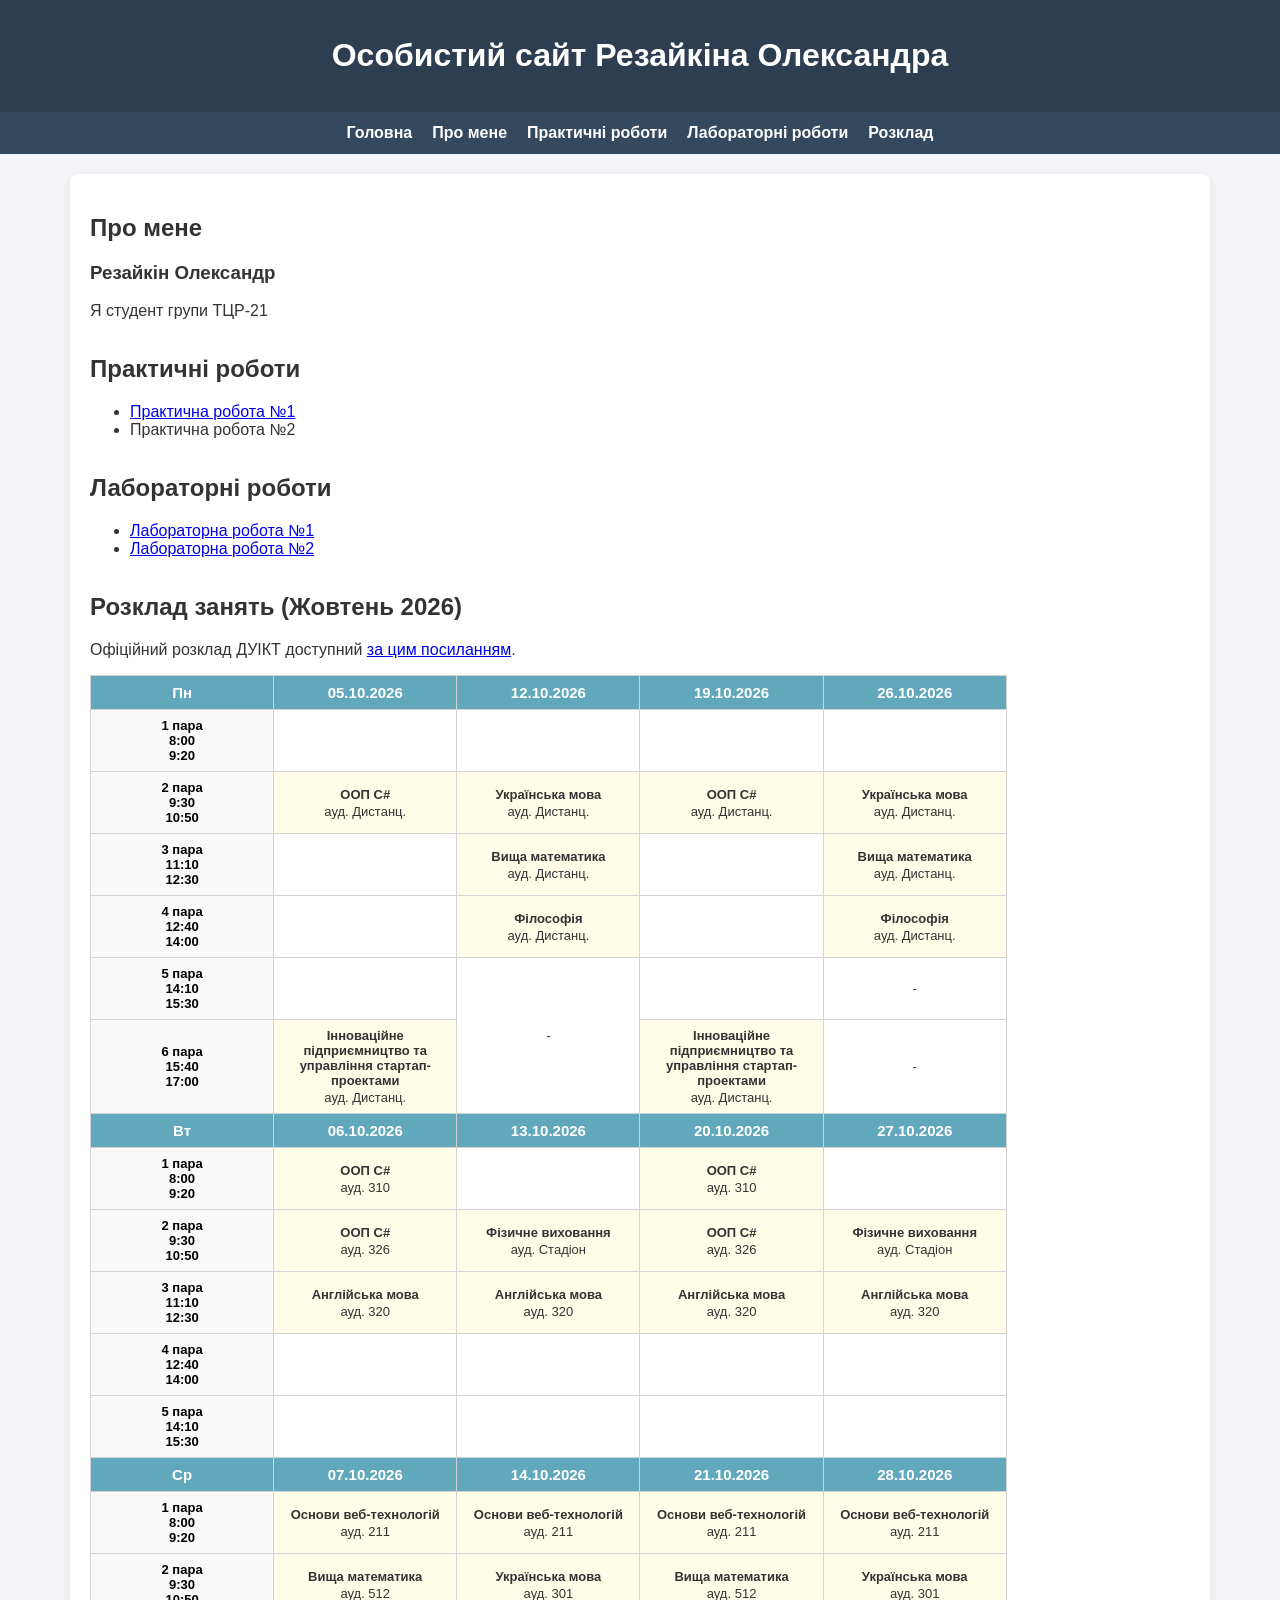
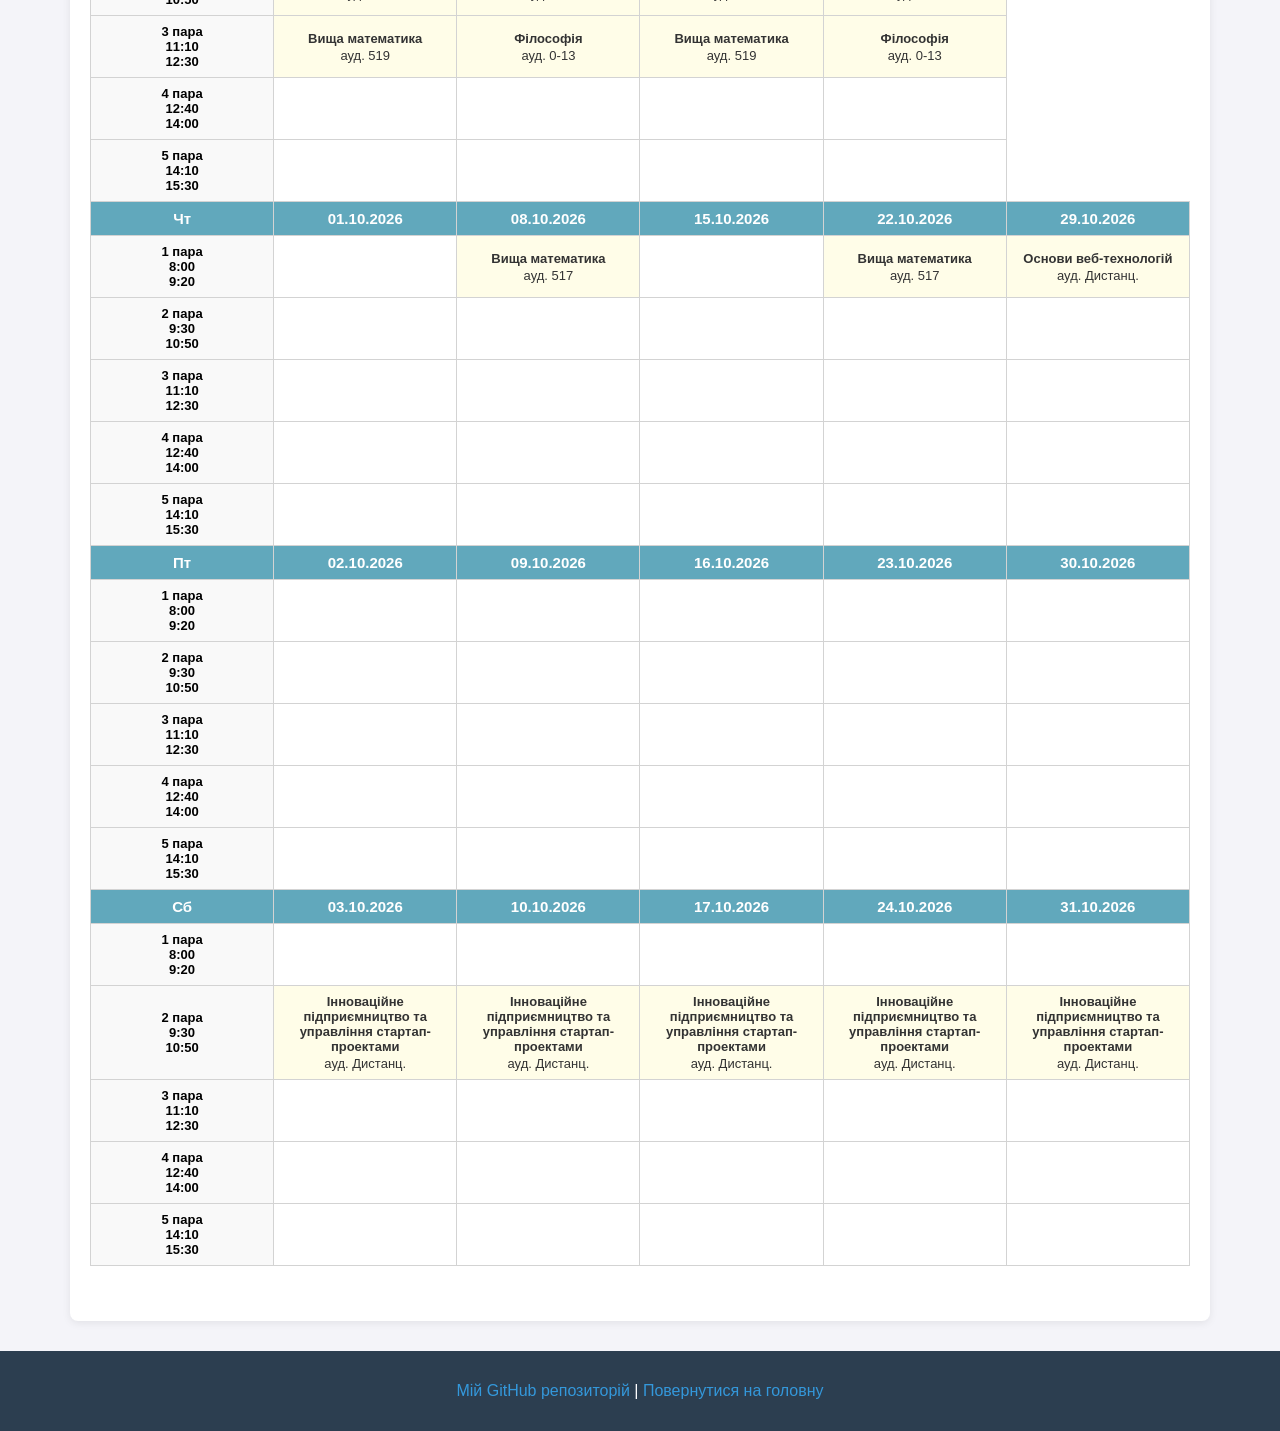
<file: index.html>
<!DOCTYPE html>
<html lang="uk">

<head>
    <meta charset="UTF-8">
    <meta name="viewport" content="width=device-width, initial-scale=1.0">
    <title>Особистий сайт Резайкіна Олександра</title>
    <link rel="stylesheet" href="style.css">
</head>

<body>

    <header>
        <h1>Особистий сайт Резайкіна Олександра</h1>
    </header>

    <nav>
        <ul>
            <li><a href="pz1.html">Головна</a></li>
            <li><a href="#about-me">Про мене</a></li>
            <li><a href="#practics">Практичні роботи</a></li>
            <li><a href="#labs">Лабораторні роботи</a></li>
            <li><a href="#schedule">Розклад</a></li>
        </ul>
    </nav>

    <main>
        <section id="about-me">
            <h2>Про мене</h2>
            <div class="about-me">
                <h3>Резайкін Олександр</h3>
                <p>Я студент групи ТЦР-21</p>
            </div>
        </section>

        <section id="practics">
            <h2>Практичні роботи</h2>
            <ul>
                <li><a href="pz1.html">Практична робота №1</a></li>
                <li><span>Практична робота №2</span></li>
            </ul>
        </section>

        <section id="labs">
            <h2>Лабораторні роботи</h2>
            <ul>
                <li><a href="lab1.html">Лабораторна робота №1</a></li>
                <li>
                    <a href="lab2.html">Лабораторна робота №2</a>
                </li>
            </ul>
        </section>

        <section id="schedule">
            <h2>Розклад занять (Жовтень 2026)</h2>
            <p>
                Офіційний розклад ДУІКТ доступний
                <a href="https://e-rozklad.duikt.edu.ua/time-table/group?type=0" target="_blank">за цим посиланням</a>.
            </p>

            <table class="schedule-grid">
                <tbody>

                    <!-- ПОНЕДІЛОК -->
                    <tr class="day-header">
                        <th>Пн</th>
                        <th>05.10.2026</th>
                        <th>12.10.2026</th>
                        <th>19.10.2026</th>
                        <th>26.10.2026</th>
                    </tr>

                    <tr>
                        <td class="time-col">1 пара<br>8:00<br>9:20</td>
                        <!-- 05.10 -->
                        <td></td>
                        <!-- 12.10 -->
                        <td></td>
                        <!-- 19.10 -->
                        <td></td>
                        <!-- 26.10 -->
                        <td></td>
                    </tr>
                    <tr>
                        <td class="time-col">2 пара<br>9:30<br>10:50</td>
                        <!-- 05.10 -->
                        <td class="subject-card"><b>ООП C#</b>ауд. Дистанц.</td>
                        <!-- 12.10 -->
                        <td class="subject-card"><b>Українська мова</b>ауд. Дистанц.</td>
                        <!-- 19.10 -->
                        <td class="subject-card"><b>ООП C#</b>ауд. Дистанц.</td>
                        <!-- 26.10 -->
                        <td class="subject-card"><b>Українська мова</b>ауд. Дистанц.</td>
                    </tr>
                    <tr>
                        <td class="time-col">3 пара<br>11:10<br>12:30</td>
                        <!-- 05.10 -->
                        <td></td>
                        <!-- 12.10 -->
                        <td class="subject-card"><b>Вища математика</b>ауд. Дистанц.</td>
                        <!-- 19.10 -->
                        <td></td>
                        <!-- 26.10 -->
                        <td class="subject-card"><b>Вища математика</b>ауд. Дистанц.</td>
                    </tr>
                    <tr>
                        <td class="time-col">4 пара<br>12:40<br>14:00</td>
                        <!-- 05.10 -->
                        <td></td>
                        <!-- 12.10 -->
                        <td class="subject-card"><b>Філософія</b>ауд. Дистанц.</td>
                        <!-- 19.10 -->
                        <td></td>
                        <!-- 26.10 -->
                        <td class="subject-card"><b>Філософія</b>ауд. Дистанц.</td>
                    </tr>
                    <tr>
                        <td class="time-col">5 пара<br>14:10<br>15:30</td>
                        <!-- 05.10 -->
                        <td></td>
                        <!-- 12.10 -->
                        <td rowspan="2" style="text-align: center;">-</td>
                        <!-- 19.10 -->
                        <td></td>
                        <!-- 26.10 -->
                        <td>-</td>
                    </tr>
                    <tr>
                        <td class="time-col">6 пара<br>15:40<br>17:00</td>
                        <!-- 05.10 -->
                        <td class="subject-card"><b>Інноваційне підприємництво та управління стартап-проектами</b>ауд. Дистанц.</td>
                        <!-- 19.10 -->
                        <td class="subject-card"><b>Інноваційне підприємництво та управління стартап-проектами</b>ауд. Дистанц.</td>
                        <!-- 26.10 -->
                        <td>-</td>
                    </tr>


                    <!-- ВІВТОРОК -->
                    <tr class="day-header">
                        <th>Вт</th>
                        <th>06.10.2026</th>
                        <th>13.10.2026</th>
                        <th>20.10.2026</th>
                        <th>27.10.2026</th>
                    </tr>

                    <tr>
                        <td class="time-col">1 пара<br>8:00<br>9:20</td>
                        <!-- 06.10 -->
                        <td class="subject-card"><b>ООП C#</b>ауд. 310</td>
                        <!-- 13.10 -->
                        <td></td>
                        <!-- 20.10 -->
                        <td class="subject-card"><b>ООП C#</b>ауд. 310</td>
                        <!-- 27.10 -->
                        <td></td>
                    </tr>
                    <tr>
                        <td class="time-col">2 пара<br>9:30<br>10:50</td>
                        <!-- 06.10 -->
                        <td class="subject-card"><b>ООП C#</b>ауд. 326</td>
                        <!-- 13.10 -->
                        <td class="subject-card"><b>Фізичне виховання</b>ауд. Стадіон</td>
                        <!-- 20.10 -->
                        <td class="subject-card"><b>ООП C#</b>ауд. 326</td>
                        <!-- 27.10 -->
                        <td class="subject-card"><b>Фізичне виховання</b>ауд. Стадіон</td>
                    </tr>
                    <tr>
                        <td class="time-col">3 пара<br>11:10<br>12:30</td>
                        <!-- 06.10 -->
                        <td class="subject-card"><b>Англійська мова</b>ауд. 320</td>
                        <!-- 13.10 -->
                        <td class="subject-card"><b>Англійська мова</b>ауд. 320</td>
                        <!-- 20.10 -->
                        <td class="subject-card"><b>Англійська мова</b>ауд. 320</td>
                        <!-- 27.10 -->
                        <td class="subject-card"><b>Англійська мова</b>ауд. 320</td>
                    </tr>
                    <tr>
                        <td class="time-col">4 пара<br>12:40<br>14:00</td>
                        <!-- 06.10 -->
                        <td></td>
                        <!-- 13.10 -->
                        <td></td>
                        <!-- 20.10 -->
                        <td></td>
                        <!-- 27.10 -->
                        <td></td>
                    </tr>
                    <tr>
                        <td class="time-col">5 пара<br>14:10<br>15:30</td>
                        <!-- 06.10 -->
                        <td></td>
                        <!-- 13.10 -->
                        <td></td>
                        <!-- 20.10 -->
                        <td></td>
                        <!-- 27.10 -->
                        <td></td>
                    </tr>


                    <!-- СЕРЕДА -->
                    <tr class="day-header">
                        <th>Ср</th>
                        <th>07.10.2026</th>
                        <th>14.10.2026</th>
                        <th>21.10.2026</th>
                        <th>28.10.2026</th>
                    </tr>

                    <tr>
                        <td class="time-col">1 пара<br>8:00<br>9:20</td>
                        <!-- 07.10 -->
                        <td class="subject-card"><b>Основи веб-технологій</b>ауд. 211</td>
                        <!-- 14.10 -->
                        <td class="subject-card"><b>Основи веб-технологій</b>ауд. 211</td>
                        <!-- 21.10 -->
                        <td class="subject-card"><b>Основи веб-технологій</b>ауд. 211</td>
                        <!-- 28.10 -->
                        <td class="subject-card"><b>Основи веб-технологій</b>ауд. 211</td>
                    </tr>
                    <tr>
                        <td class="time-col">2 пара<br>9:30<br>10:50</td>
                        <!-- 07.10 -->
                        <td class="subject-card"><b>Вища математика</b>ауд. 512</td>
                        <!-- 14.10 -->
                        <td class="subject-card"><b>Українська мова</b>ауд. 301</td>
                        <!-- 21.10 -->
                        <td class="subject-card"><b>Вища математика</b>ауд. 512</td>
                        <!-- 28.10 -->
                        <td class="subject-card"><b>Українська мова</b>ауд. 301</td>
                    </tr>
                    <tr>
                        <td class="time-col">3 пара<br>11:10<br>12:30</td>
                        <!-- 07.10 -->
                        <td class="subject-card"><b>Вища математика</b>ауд. 519</td>
                        <!-- 14.10 -->
                        <td class="subject-card"><b>Філософія</b>ауд. 0-13</td>
                        <!-- 21.10 -->
                        <td class="subject-card"><b>Вища математика</b>ауд. 519</td>
                        <!-- 28.10 -->
                        <td class="subject-card"><b>Філософія</b>ауд. 0-13</td>
                    </tr>
                    <tr>
                        <td class="time-col">4 пара<br>12:40<br>14:00</td>
                        <!-- 07.10 -->
                        <td></td>
                        <!-- 14.10 -->
                        <td></td>
                        <!-- 21.10 -->
                        <td></td>
                        <!-- 28.10 -->
                        <td></td>
                    </tr>
                    <tr>
                        <td class="time-col">5 пара<br>14:10<br>15:30</td>
                        <!-- 07.10 -->
                        <td></td>
                        <!-- 14.10 -->
                        <td></td>
                        <!-- 21.10 -->
                        <td></td>
                        <!-- 28.10 -->
                        <td></td>
                    </tr>


                    <!-- ЧЕТВЕР -->
                    <tr class="day-header">
                        <th>Чт</th>
                        <th>01.10.2026</th>
                        <th>08.10.2026</th>
                        <th>15.10.2026</th>
                        <th>22.10.2026</th>
                        <th>29.10.2026</th>
                    </tr>

                    <tr>
                        <td class="time-col">1 пара<br>8:00<br>9:20</td>
                        <!-- 01.10 -->
                        <td></td>
                        <!-- 08.10 -->
                        <td class="subject-card"><b>Вища математика</b>ауд. 517</td>
                        <!-- 15.10 -->
                        <td></td>
                        <!-- 22.10 -->
                        <td class="subject-card"><b>Вища математика</b>ауд. 517</td>
                        <!-- 29.10 -->
                        <td class="subject-card"><b>Основи веб-технологій</b>ауд. Дистанц.</td>
                    </tr>
                    <tr>
                        <td class="time-col">2 пара<br>9:30<br>10:50</td>
                        <!-- 01.10 -->
                        <td></td>
                        <!-- 08.10 -->
                        <td></td>
                        <!-- 15.10 -->
                        <td></td>
                        <!-- 22.10 -->
                        <td></td>
                        <!-- 29.10 -->
                        <td></td>
                    </tr>
                    <tr>
                        <td class="time-col">3 пара<br>11:10<br>12:30</td>
                        <!-- 01.10 -->
                        <td></td>
                        <!-- 08.10 -->
                        <td></td>
                        <!-- 15.10 -->
                        <td></td>
                        <!-- 22.10 -->
                        <td></td>
                        <!-- 29.10 -->
                        <td></td>
                    </tr>
                    <tr>
                        <td class="time-col">4 пара<br>12:40<br>14:00</td>
                        <!-- 01.10 -->
                        <td></td>
                        <!-- 08.10 -->
                        <td></td>
                        <!-- 15.10 -->
                        <td></td>
                        <!-- 22.10 -->
                        <td></td>
                        <!-- 29.10 -->
                        <td></td>
                    </tr>
                    <tr>
                        <td class="time-col">5 пара<br>14:10<br>15:30</td>
                        <!-- 01.10 -->
                        <td></td>
                        <!-- 08.10 -->
                        <td></td>
                        <!-- 15.10 -->
                        <td></td>
                        <!-- 22.10 -->
                        <td></td>
                        <!-- 29.10 -->
                        <td></td>
                    </tr>


                    <!-- П'ЯТНИЦЯ -->
                    <tr class="day-header">
                        <th>Пт</th>
                        <th>02.10.2026</th>
                        <th>09.10.2026</th>
                        <th>16.10.2026</th>
                        <th>23.10.2026</th>
                        <th>30.10.2026</th>
                    </tr>

                    <tr>
                        <td class="time-col">1 пара<br>8:00<br>9:20</td>
                        <!-- 02.10 -->
                        <td></td>
                        <!-- 09.10 -->
                        <td></td>
                        <!-- 16.10 -->
                        <td></td>
                        <!-- 23.10 -->
                        <td></td>
                        <!-- 30.10 -->
                        <td></td>
                    </tr>
                    <tr>
                        <td class="time-col">2 пара<br>9:30<br>10:50</td>
                        <!-- 02.10 -->
                        <td></td>
                        <!-- 09.10 -->
                        <td></td>
                        <!-- 16.10 -->
                        <td></td>
                        <!-- 23.10 -->
                        <td></td>
                        <!-- 30.10 -->
                        <td></td>
                    </tr>
                    <tr>
                        <td class="time-col">3 пара<br>11:10<br>12:30</td>
                        <!-- 02.10 -->
                        <td></td>
                        <!-- 09.10 -->
                        <td></td>
                        <!-- 16.10 -->
                        <td></td>
                        <!-- 23.10 -->
                        <td></td>
                        <!-- 30.10 -->
                        <td></td>
                    </tr>
                    <tr>
                        <td class="time-col">4 пара<br>12:40<br>14:00</td>
                        <!-- 02.10 -->
                        <td></td>
                        <!-- 09.10 -->
                        <td></td>
                        <!-- 16.10 -->
                        <td></td>
                        <!-- 23.10 -->
                        <td></td>
                        <!-- 30.10 -->
                        <td></td>
                    </tr>
                    <tr>
                        <td class="time-col">5 пара<br>14:10<br>15:30</td>
                        <!-- 02.10 -->
                        <td></td>
                        <!-- 09.10 -->
                        <td></td>
                        <!-- 16.10 -->
                        <td></td>
                        <!-- 23.10 -->
                        <td></td>
                        <!-- 30.10 -->
                        <td></td>
                    </tr>


                    <!-- СУБОТА -->
                    <tr class="day-header">
                        <th>Сб</th>
                        <th>03.10.2026</th>
                        <th>10.10.2026</th>
                        <th>17.10.2026</th>
                        <th>24.10.2026</th>
                        <th>31.10.2026</th>
                    </tr>

                    <tr>
                        <td class="time-col">1 пара<br>8:00<br>9:20</td>
                        <!-- 03.10 -->
                        <td></td>
                        <!-- 10.10 -->
                        <td></td>
                        <!-- 17.10 -->
                        <td></td>
                        <!-- 24.10 -->
                        <td></td>
                        <!-- 31.10 -->
                        <td></td>
                    </tr>
                    <tr>
                        <td class="time-col">2 пара<br>9:30<br>10:50</td>
                        <!-- 03.10 -->
                        <td class="subject-card"><b>Інноваційне підприємництво та управління стартап-проектами</b>ауд. Дистанц.</td>
                        <!-- 10.10 -->
                        <td class="subject-card"><b>Інноваційне підприємництво та управління стартап-проектами</b>ауд. Дистанц.</td>
                        <!-- 17.10 -->
                        <td class="subject-card"><b>Інноваційне підприємництво та управління стартап-проектами</b>ауд. Дистанц.</td>
                        <!-- 24.10 -->
                        <td class="subject-card"><b>Інноваційне підприємництво та управління стартап-проектами</b>ауд. Дистанц.</td>
                        <!-- 31.10 -->
                        <td class="subject-card"><b>Інноваційне підприємництво та управління стартап-проектами</b>ауд. Дистанц.</td>
                    </tr>
                    <tr>
                        <td class="time-col">3 пара<br>11:10<br>12:30</td>
                        <!-- 03.10 -->
                        <td></td>
                        <!-- 10.10 -->
                        <td></td>
                        <!-- 17.10 -->
                        <td></td>
                        <!-- 24.10 -->
                        <td></td>
                        <!-- 31.10 -->
                        <td></td>
                    </tr>
                    <tr>
                        <td class="time-col">4 пара<br>12:40<br>14:00</td>
                        <!-- 03.10 -->
                        <td></td>
                        <!-- 10.10 -->
                        <td></td>
                        <!-- 17.10 -->
                        <td></td>
                        <!-- 24.10 -->
                        <td></td>
                        <!-- 31.10 -->
                        <td></td>
                    </tr>
                    <tr>
                        <td class="time-col">5 пара<br>14:10<br>15:30</td>
                        <!-- 03.10 -->
                        <td></td>
                        <!-- 10.10 -->
                        <td></td>
                        <!-- 17.10 -->
                        <td></td>
                        <!-- 24.10 -->
                        <td></td>
                        <!-- 31.10 -->
                        <td></td>
                    </tr>

                </tbody>
            </table>
        </section>
    </main>

    <footer>
        <p>
            <a href="https://github.com/OlexandrRezaikin/web" target="_blank">Мій GitHub репозиторій</a> |
            <a href="pz1.html">Повернутися на головну</a>
        </p>
    </footer>

</body>

</html>
</file>
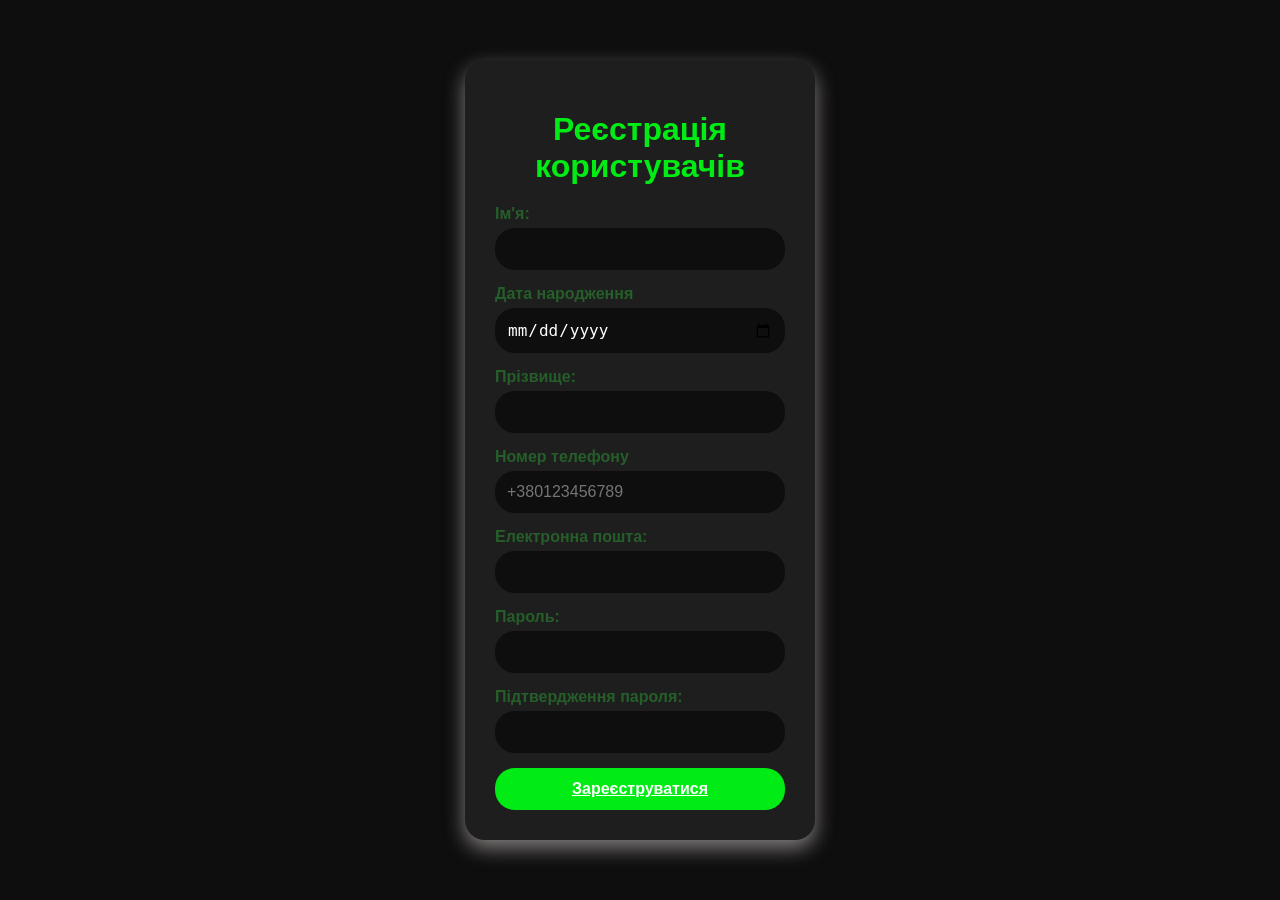
<file: lab1.html>
<!DOCTYPE html>
<html lang="uk">

<head>
    <meta charset="UTF-8">
    <title>Лабораторна робота №1</title>
</head>
<link rel="stylesheet" href="style3.css">

<body>


    <form action="https://formkeep.com/f/f47b0a42677e" accept-charset="UTF-8" method="POST">
        <h1> Реєстрація користувачів</h1>

        <div>
            <label for="name">Ім'я:</label>
            <input type="text" id="name" name="name" required>
        </div>
        <label for="bithdate"> Дата народження</label>
        <input type="date" id="bithdate" name="bithdate">
        <div>
            <label for="last name">Прізвище:</label>
            <input type="text" id="last name" name="last name" required>
        </div>
        <label for="phone"> Номер телефону</label>
        <input type="tel" id="phone" name="phone" placeholder="+380123456789">
        <div>
            <label for="email">Електронна пошта:</label>
            <input type="email" id="email" name="email" required>
        </div>
        <div>
            <label for="private">Пароль:</label>
            <input type="password" id="private" name="private" required>
        </div>
        <div>
            <label for="confirm private">Підтвердження пароля:</label>
            <input type="password" id="confirm private" name="confirm private" required>
        </div>
        <div>
            <input type="submit" value="Зареєструватися">
        </div>
    </form>
</body>

</html>
</file>
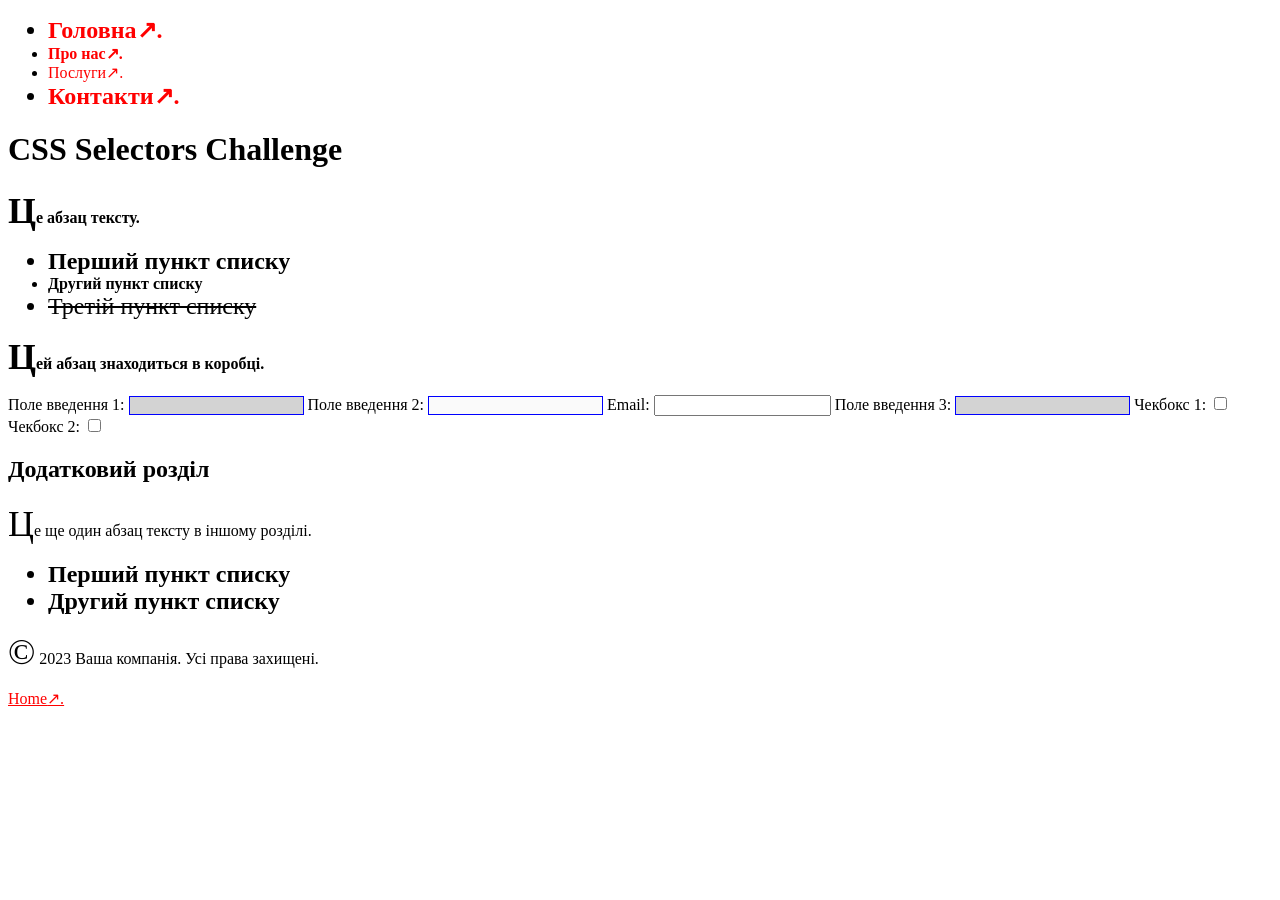
<file: lab2.html>
<!DOCTYPE html>
<html lang="en">

<head>
    <meta charset="UTF-8">
    <meta name="viewport" content="width=device-width, initial-scale=1.0">
    <link rel="stylesheet" href="lab2.css">
    <title>CSS Selectors Challenge</title>
</head>

<body>
    <header>
        <nav>
            <ul>
                <li><a href="#">Головна</a></li>
                <li><a href="https://example.com">Про нас</a></li>
                <li><a href="#">Послуги</a></li>
                <li><a href="http://notrealsite.ua">Контакти</a></li>
            </ul>
        </nav>
    </header>
    <div class="container">
        <h1>CSS Selectors Challenge</h1>
        <p>Це абзац тексту.</p>
        <ul>
            <li>Перший пункт списку</li>
            <li class="special">Другий пункт списку</li>
            <li>Третій пункт списку</li>
        </ul>
        <div class="box">
            <p>Цей абзац знаходиться в коробці.</p>
        </div>
        <form>
            <label for="input1">Поле введення 1:</label>
            <input type="text" id="input1">
            <label for="input2">Поле введення 2:</label>
            <input type="text" id="input2" disabled>
            <label for="email1">Email:</label>
            <input type="email" id="email1">
            <label for="input3">Поле введення 3:</label>
            <input type="text" id="input3">
            <label for="check1">Чекбокс 1:</label>
            <input type="checkbox" id="check1">
            <label for="check2">Чекбокс 2:</label>
            <input type="checkbox" id="check2">
        </form>
    </div>
    <section>
        <h2>Додатковий розділ</h2>
        <p>Це ще один абзац тексту в іншому розділі.</p>
        <ul>
            <li>Перший пункт списку</li>
            <li>Другий пункт списку</li>
        </ul>
    </section>
    <footer>
        <p>&copy; 2023 Ваша компанія. Усі права захищені.</p>
        <a href="#">Home</a>
    </footer>
</body>

</html>
</file>
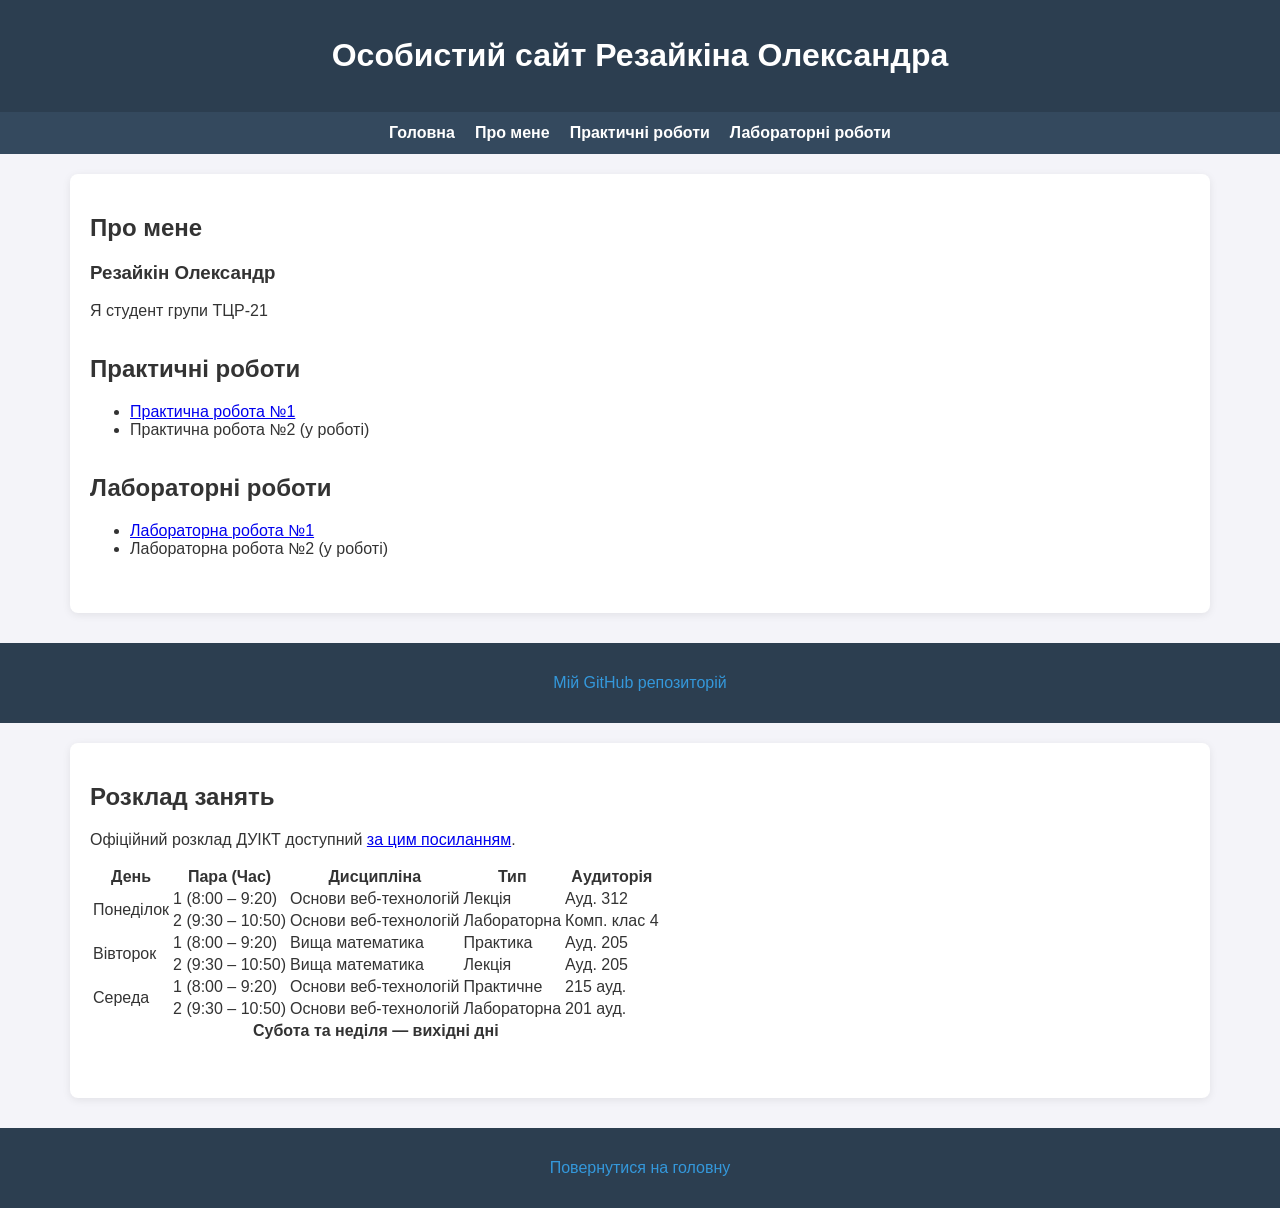
<file: pz1.html>
<!DOCTYPE html>
<html lang="uk">
<head>
    <meta charset="UTF-8">
    <meta name="viewport" content="width=device-width, initial-scale=1.0">
    <title>Особистий сайт Резайкіна Олександра</title>
    <link rel="stylesheet" href="style.css">
</head>
<body>

    <header>
        <h1>Особистий сайт Резайкіна Олександра</h1>
    </header>

    <nav>
        <ul>
            <li><a href="pz1.html">Головна</a></li>
            <li><a href="#about-me">Про мене</a></li>
            <li><a href="#practics">Практичні роботи</a></li>
            <li><a href="#labs">Лабораторні роботи</a></li>
        </ul>
    </nav>

    <main>
        <!-- Секція "Про мене" -->
        <section id="about-me">
            <h2>Про мене</h2>
            <div class="about-me">
                
                    <h3>Резайкін Олександр</h3>
                    <p>Я студент групи ТЦР-21</p>
                </div>
        </section>

        <!-- Секція "Практичні роботи" -->
        <section id="practics">
            <h2>Практичні роботи</h2>
            <ul>
                <li>
                    <a href="pz1.html">Практична робота №1</a>
                </li>
                <li>
                    <span>Практична робота №2 (у роботі)</span>
                </li>
            </ul>
        </section>

        <!-- Секція "Лабораторні роботи" -->
        <section id="labs">
            <h2>Лабораторні роботи</h2>
            <ul>
                <li>
                    <a href="lab1.html">Лабораторна робота №1</a>
                </li>
                <li>
                    <span>Лабораторна робота №2 (у роботі)</span>
                </li>
            </ul>
        </section>
    </main>

    <footer>
        <p>
            <a href="https://github.com/OlexandrRezaikin/web" target="_blank">Мій GitHub репозиторій</a>
        </p>
    </footer>

 <main>
        <section>
            <h2>Розклад занять</h2>
            <p>
                Офіційний розклад ДУІКТ доступний 
                <a href="https://e-rozklad.duikt.edu.ua/time-table/group?type=0" target="_blank">за цим посиланням</a>.
            </p>

            <table class="schedule">
                <thead>
                    <tr>
                        <th>День</th>
                        <th>Пара (Час)</th>
                        <th>Дисципліна</th>
                        <th>Тип</th>
                        <th>Аудиторія</th>
                    </tr>
                </thead>
                <tbody>
                    <!-- Приклад навчального дня -->
                    <tr>
                        <td rowspan="2">Понеділок</td>
                        <td>1 (8:00 – 9:20)</td>
                        <td>Основи веб-технологій</td>
                        <td>Лекція</td>
                        <td>Ауд. 312</td>
                    </tr>
                    <tr>
                        <td>2 (9:30 – 10:50)</td>
                        <td>Основи веб-технологій</td>
                        <td>Лабораторна</td>
                        <td>Комп. клас 4</td>
                    </tr>

                    <tr>
                        <td rowspan="2">Вівторок</td>
                        <td>1 (8:00 – 9:20)</td>
                        <td>Вища математика</td>
                        <td>Практика</td>
                        <td>Ауд. 205</td>
                    </tr>
                    <tr>
                     <td> 2 (9:30 – 10:50)</td>
                        <td>Вища математика</td>
                        <td>Лекція</td>
                        <td>Ауд. 205</td>
                    </tr>
                    <tr>
                        <td rowspan="2" >Середа</td>
                        <td>1 (8:00 – 9:20)</td>
                        <td>Основи веб-технологій</td>
                        <td>Практичне</td>
                        <td>215 ауд.</td>
                    </tr>
                    <tr>
                        <td>2 (9:30 – 10:50)</td>
                        <td>Основи веб-технологій</td>
                        <td>Лабораторна</td>
                        <td>201 ауд.</td>
                    </tr>

                    <!-- Вихідні дні -->
                    <tr class="weekend">
                        <td colspan="5" style="text-align: center; font-weight: bold;">
                            Субота та неділя — вихідні дні
                        </td>
                    </tr>
                </tbody>
            </table>
        </section>
    </main>

    <footer>
        <p><a href="pz1.html">Повернутися на головну</a></p>
    
    </footer>
</body>
</html>
</file>
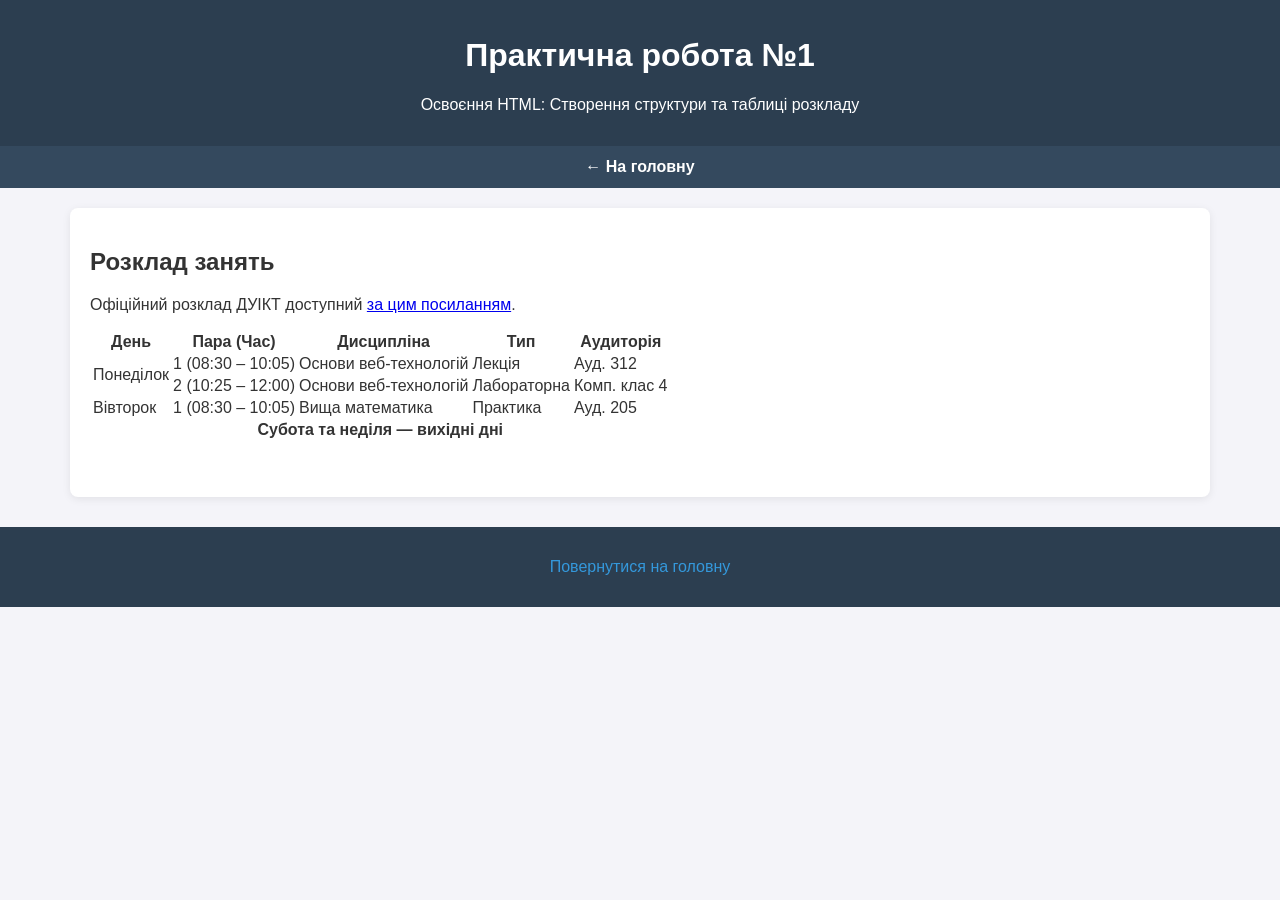
<file: rozklad.html>
<!DOCTYPE html>
<html lang="uk">
<head>
    <link rel="stylesheet" href="style.css">
    <meta charset="UTF-8">
    <meta name="viewport" content="width=device-width, initial-scale=1.0">
    <title>Практична робота №1</title>
    <link rel="stylesheet" href="style.css">
</head>
<body>

    <header>
        <h1>Практична робота №1</h1>
        <p>Освоєння HTML: Створення структури та таблиці розкладу</p>
    </header>

    <nav>
        <ul>
            <li><a href="index.html">← На головну</a></li>
        </ul>
    </nav>

    <main>
        <section>
            <h2>Розклад занять</h2>
            <p>
                Офіційний розклад ДУІКТ доступний 
                <a href="https://e-rozklad.duikt.edu.ua/time-table/group?type=0" target="_blank">за цим посиланням</a>.
            </p>

            <table class="schedule">
                <thead>
                    <tr>
                        <th>День</th>
                        <th>Пара (Час)</th>
                        <th>Дисципліна</th>
                        <th>Тип</th>
                        <th>Аудиторія</th>
                    </tr>
                </thead>
                <tbody>
                    <!-- Приклад навчального дня -->
                    <tr>
                        <td rowspan="2">Понеділок</td>
                        <td>1 (08:30 – 10:05)</td>
                        <td>Основи веб-технологій</td>
                        <td>Лекція</td>
                        <td>Ауд. 312</td>
                    </tr>
                    <tr>
                        <td>2 (10:25 – 12:00)</td>
                        <td>Основи веб-технологій</td>
                        <td>Лабораторна</td>
                        <td>Комп. клас 4</td>
                    </tr>

                    <tr>
                        <td>Вівторок</td>
                        <td>1 (08:30 – 10:05)</td>
                        <td>Вища математика</td>
                        <td>Практика</td>
                        <td>Ауд. 205</td>
                    </tr>

                    <!-- Вихідні дні -->
                    <tr class="weekend">
                        <td colspan="5" style="text-align: center; font-weight: bold;">
                            Субота та неділя — вихідні дні
                        </td>
                    </tr>
                </tbody>
            </table>
        </section>
    </main>

    <footer>
        <p><a href="pz1.html">Повернутися на головну</a></p>
    
    </footer>

</body>
</html>
</file>
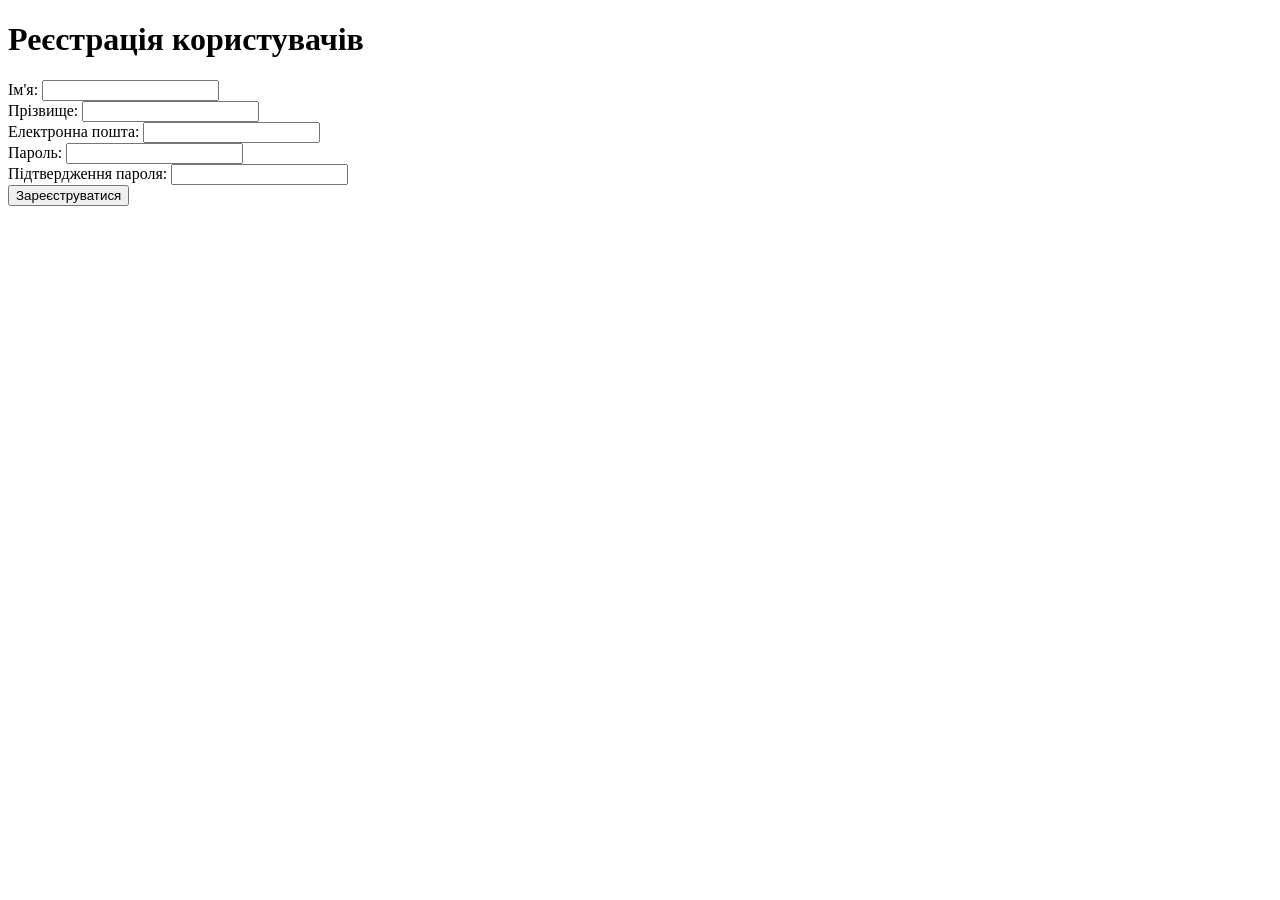
<file: Desktop/web/lab1.html>
<!DOCTYPE html>
<html lang = "uk">
    <meta charset = "UTF-8">
    <title = "Лабораторна робота №1"></title>
</html>
<body>
    <h1> Реєстрація  користувачів</h1>

    <from action="	https://webhook.site/cc8fce03-ee45-41b9-8db4-0903ff5c653a" method="post">

        <div>
            <label for="name">Ім'я:</label>
            <input type="text" id="name" name="name" required>
        </div>

        <div>
            <label for="last name">Прізвище:</label>
            <input type="text" id="last name" name="last name" required>
        </div>
        <div>
            <label for="email">Електронна пошта:</label>
            <input type="email" id="email" name="email" required>
        </div>
        <div>
            <label for="password">Пароль:</label>
            <input type="password" id="password" name="password" required>
        </div>
        <div>
            <label for="confirm password">Підтвердження пароля:</label>
            <input type="password" id="confirm password" name="confirm password" required>
        </div>
        <div>
            <input type="submit" value="Зареєструватися">
        </div>
    </from>
</body>
</file>
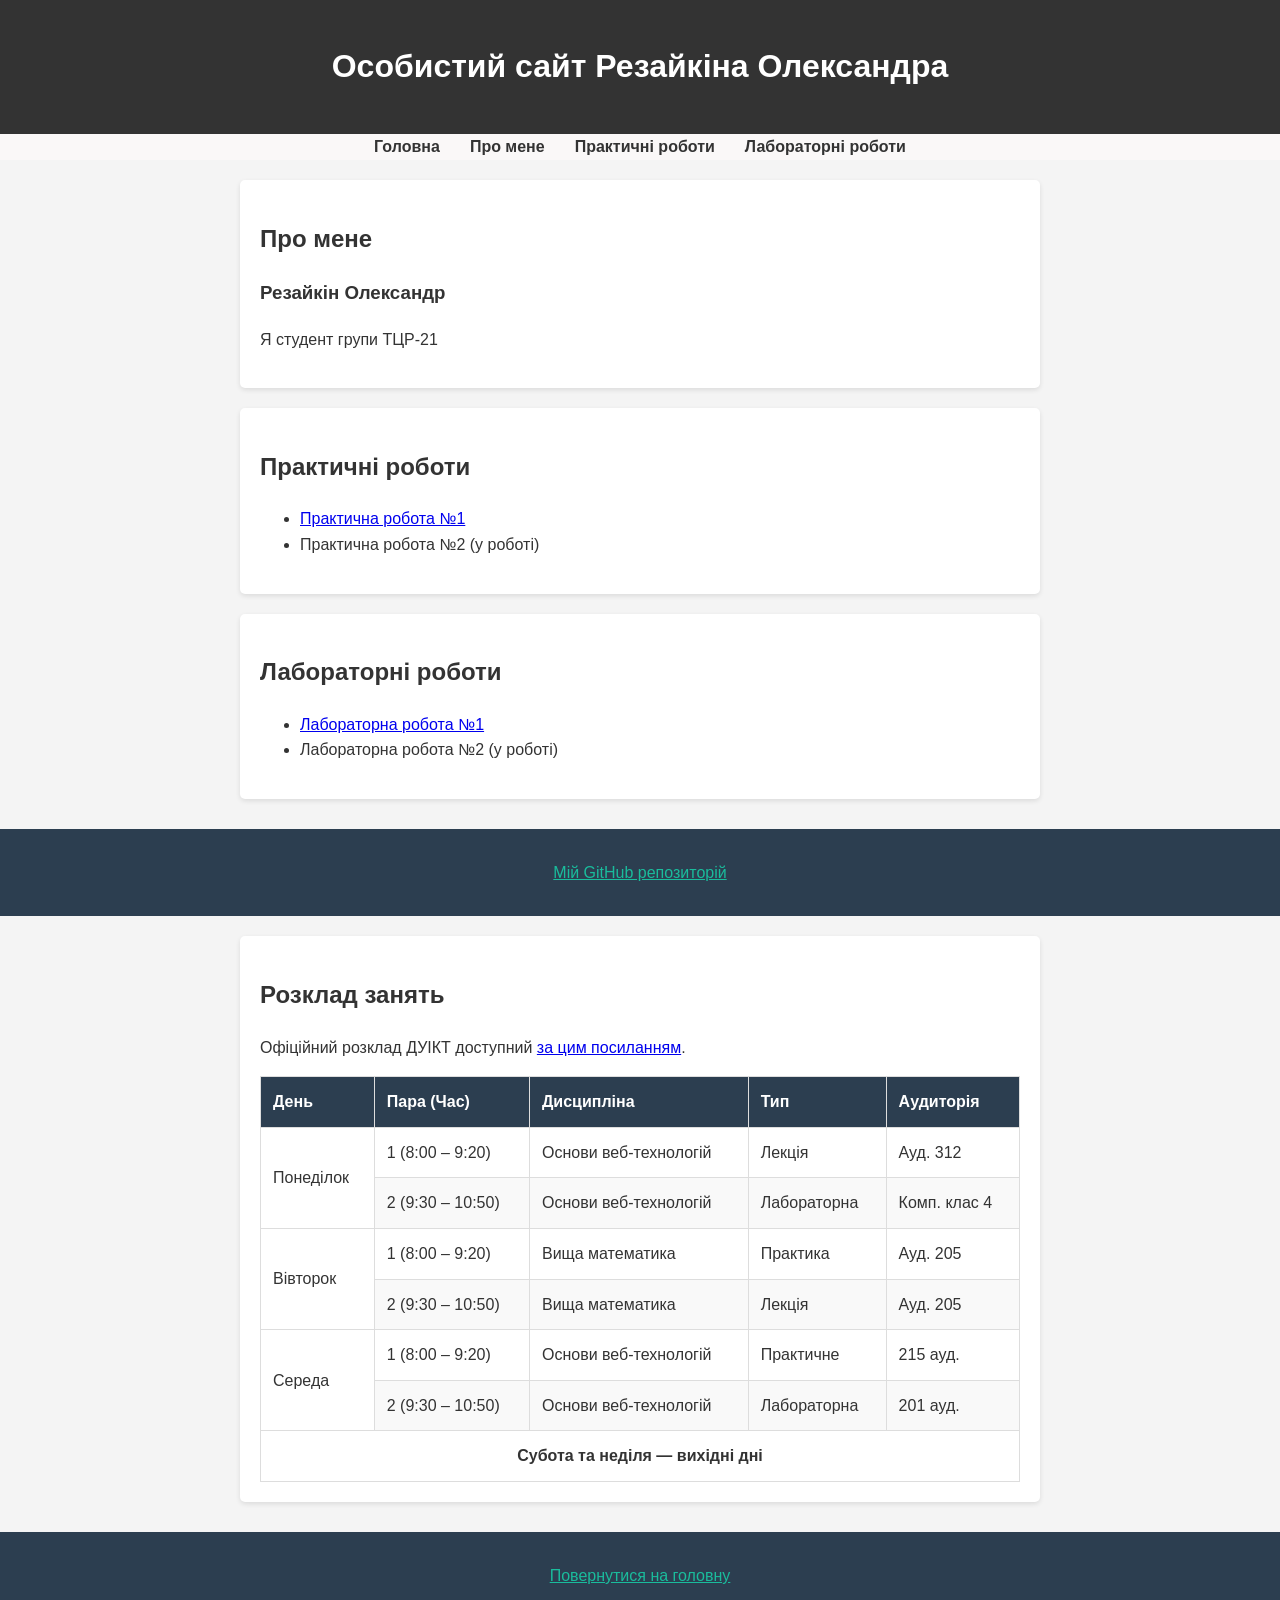
<file: Desktop/web/pz1.html>
<!DOCTYPE html>
<html lang="uk">
<head>
    <meta charset="UTF-8">
    <meta name="viewport" content="width=device-width, initial-scale=1.0">
    <title>Особистий сайт Резайкіна Олександра</title>
    <link rel="stylesheet" href="style.css">
</head>
<body>

    <header>
        <h1>Особистий сайт Резайкіна Олександра</h1>
    </header>

    <nav>
        <ul>
            <li><a href="pz1.html">Головна</a></li>
            <li><a href="#about-me">Про мене</a></li>
            <li><a href="#practics">Практичні роботи</a></li>
            <li><a href="#labs">Лабораторні роботи</a></li>
        </ul>
    </nav>

    <main>
        <!-- Секція "Про мене" -->
        <section id="about-me">
            <h2>Про мене</h2>
            <div class="about-me">
                
                    <h3>Резайкін Олександр</h3>
                    <p>Я студент групи ТЦР-21</p>
                </div>
        </section>

        <!-- Секція "Практичні роботи" -->
        <section id="practics">
            <h2>Практичні роботи</h2>
            <ul>
                <li>
                    <a href="pz1.html">Практична робота №1</a>
                </li>
                <li>
                    <span>Практична робота №2 (у роботі)</span>
                </li>
            </ul>
        </section>

        <!-- Секція "Лабораторні роботи" -->
        <section id="labs">
            <h2>Лабораторні роботи</h2>
            <ul>
                <li>
                    <a href="lab1.html">Лабораторна робота №1</a>
                </li>
                <li>
                    <span>Лабораторна робота №2 (у роботі)</span>
                </li>
            </ul>
        </section>
    </main>

    <footer>
        <p>
            <a href="https://github.com/OlexandrRezaikin/web" target="_blank">Мій GitHub репозиторій</a>
        </p>
    </footer>

 <main>
        <section>
            <h2>Розклад занять</h2>
            <p>
                Офіційний розклад ДУІКТ доступний 
                <a href="https://e-rozklad.duikt.edu.ua/time-table/group?type=0" target="_blank">за цим посиланням</a>.
            </p>

            <table class="schedule">
                <thead>
                    <tr>
                        <th>День</th>
                        <th>Пара (Час)</th>
                        <th>Дисципліна</th>
                        <th>Тип</th>
                        <th>Аудиторія</th>
                    </tr>
                </thead>
                <tbody>
                    <!-- Приклад навчального дня -->
                    <tr>
                        <td rowspan="2">Понеділок</td>
                        <td>1 (8:00 – 9:20)</td>
                        <td>Основи веб-технологій</td>
                        <td>Лекція</td>
                        <td>Ауд. 312</td>
                    </tr>
                    <tr>
                        <td>2 (9:30 – 10:50)</td>
                        <td>Основи веб-технологій</td>
                        <td>Лабораторна</td>
                        <td>Комп. клас 4</td>
                    </tr>

                    <tr>
                        <td rowspan="2">Вівторок</td>
                        <td>1 (8:00 – 9:20)</td>
                        <td>Вища математика</td>
                        <td>Практика</td>
                        <td>Ауд. 205</td>
                    </tr>
                    <tr>
                     <td> 2 (9:30 – 10:50)</td>
                        <td>Вища математика</td>
                        <td>Лекція</td>
                        <td>Ауд. 205</td>
                    </tr>
                    <tr>
                        <td rowspan="2" >Середа</td>
                        <td>1 (8:00 – 9:20)</td>
                        <td>Основи веб-технологій</td>
                        <td>Практичне</td>
                        <td>215 ауд.</td>
                    </tr>
                    <tr>
                        <td>2 (9:30 – 10:50)</td>
                        <td>Основи веб-технологій</td>
                        <td>Лабораторна</td>
                        <td>201 ауд.</td>
                    </tr>

                    <!-- Вихідні дні -->
                    <tr class="weekend">
                        <td colspan="5" style="text-align: center; font-weight: bold;">
                            Субота та неділя — вихідні дні
                        </td>
                    </tr>
                </tbody>
            </table>
        </section>
    </main>

    <footer>
        <p><a href="pz1.html">Повернутися на головну</a></p>
    
    </footer>
</body>
</html>
</file>
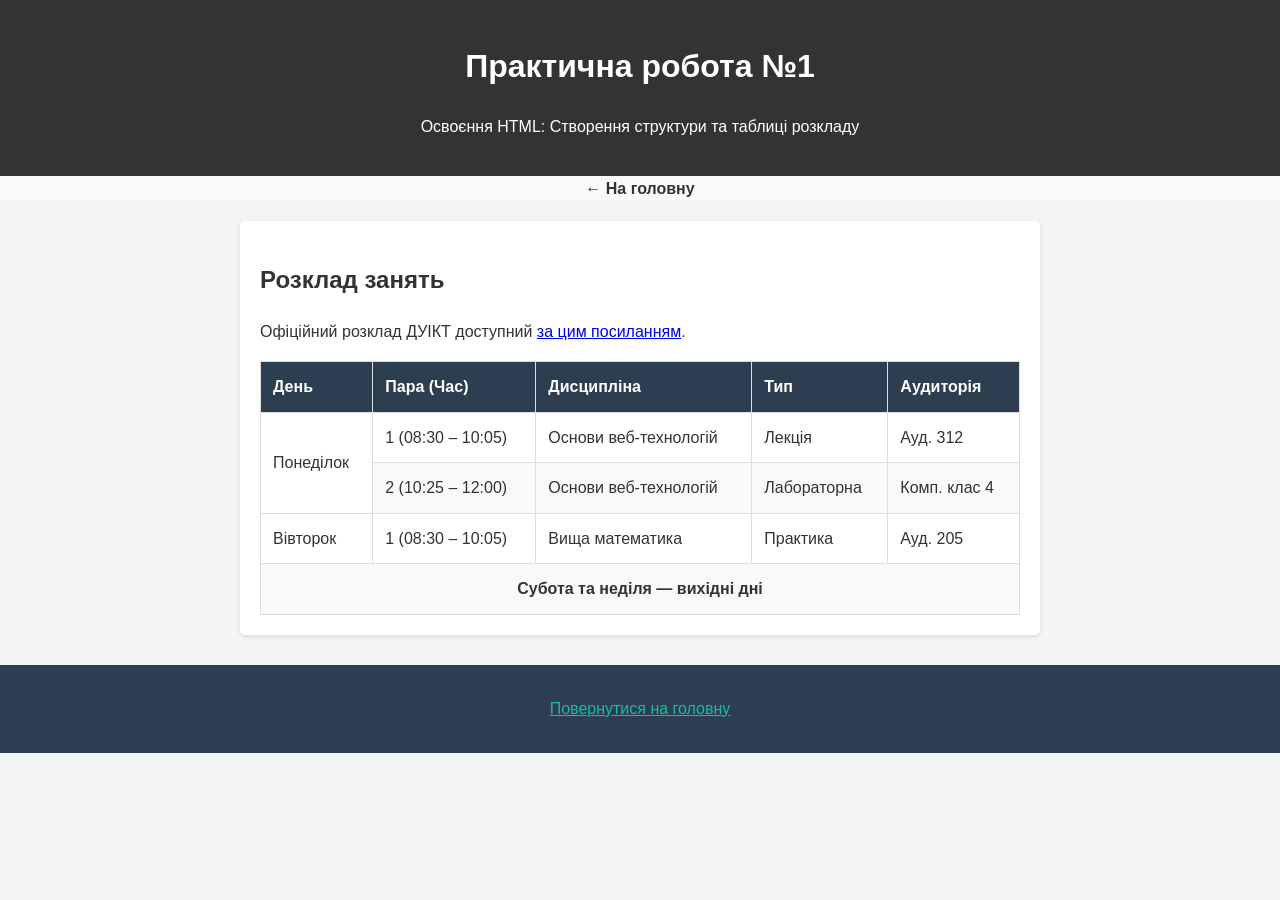
<file: Desktop/web/rozklad.html>
<!DOCTYPE html>
<html lang="uk">
<head>
    <link rel="stylesheet" href="style.css">
    <meta charset="UTF-8">
    <meta name="viewport" content="width=device-width, initial-scale=1.0">
    <title>Практична робота №1</title>
    <link rel="stylesheet" href="style.css">
</head>
<body>

    <header>
        <h1>Практична робота №1</h1>
        <p>Освоєння HTML: Створення структури та таблиці розкладу</p>
    </header>

    <nav>
        <ul>
            <li><a href="index.html">← На головну</a></li>
        </ul>
    </nav>

    <main>
        <section>
            <h2>Розклад занять</h2>
            <p>
                Офіційний розклад ДУІКТ доступний 
                <a href="https://e-rozklad.duikt.edu.ua/time-table/group?type=0" target="_blank">за цим посиланням</a>.
            </p>

            <table class="schedule">
                <thead>
                    <tr>
                        <th>День</th>
                        <th>Пара (Час)</th>
                        <th>Дисципліна</th>
                        <th>Тип</th>
                        <th>Аудиторія</th>
                    </tr>
                </thead>
                <tbody>
                    <!-- Приклад навчального дня -->
                    <tr>
                        <td rowspan="2">Понеділок</td>
                        <td>1 (08:30 – 10:05)</td>
                        <td>Основи веб-технологій</td>
                        <td>Лекція</td>
                        <td>Ауд. 312</td>
                    </tr>
                    <tr>
                        <td>2 (10:25 – 12:00)</td>
                        <td>Основи веб-технологій</td>
                        <td>Лабораторна</td>
                        <td>Комп. клас 4</td>
                    </tr>

                    <tr>
                        <td>Вівторок</td>
                        <td>1 (08:30 – 10:05)</td>
                        <td>Вища математика</td>
                        <td>Практика</td>
                        <td>Ауд. 205</td>
                    </tr>

                    <!-- Вихідні дні -->
                    <tr class="weekend">
                        <td colspan="5" style="text-align: center; font-weight: bold;">
                            Субота та неділя — вихідні дні
                        </td>
                    </tr>
                </tbody>
            </table>
        </section>
    </main>

    <footer>
        <p><a href="pz1.html">Повернутися на головну</a></p>
    
    </footer>

</body>
</html>
</file>
<file: style.css>
/* Основні стилі сторінки */
body {
    font-family: Arial, sans-serif;
    margin: 0;
    padding: 0;
    background-color: #f4f4f9;
    color: #333;
}

header {
    background-color: #2c3e50;
    color: #ffffff;
    text-align: center;
    padding: 1rem;
}

nav {
    background-color: #34495e;
    padding: 0.75rem;
}

nav ul {
    list-style: none;
    margin: 0;
    padding: 0;
    display: flex;
    justify-content: center;
    gap: 20px;
}

nav a {
    color: #ffffff;
    text-decoration: none;
    font-weight: bold;
}

nav a:hover {
    text-decoration: underline;
}

main {
    max-width: 1100px;
    margin: 20px auto;
    padding: 20px;
    background: #ffffff;
    border-radius: 8px;
    box-shadow: 0 2px 8px rgba(0, 0, 0, 0.08);
}

section {
    margin-bottom: 35px;
}

footer {
    text-align: center;
    padding: 15px;
    background-color: #2c3e50;
    color: #ffffff;
    margin-top: 30px;
}

footer a {
    color: #3498db;
    text-decoration: none;
}

footer a:hover {
    text-decoration: underline;
}

/* Стилі для сітки розкладу */
.schedule-grid {
    width: 100%;
    border-collapse: collapse;
    text-align: center;
    font-size: 13px;
    margin-top: 15px;
}

.schedule-grid th, 
.schedule-grid td {
    border: 1px solid #d3d3d3;
    padding: 8px 6px;
    vertical-align: middle;
    min-width: 120px;
}

/* Блакитний заголовок дня тижня */
.day-header th {
    background-color: #61a8bc;
    color: #ffffff;
    font-weight: bold;
    font-size: 15px;
}

/* Колонка часу занять */
.time-col {
    background-color: #f9f9f9;
    font-weight: bold;
    width: 90px;
    color: #000000;
}

/* Комірка з предметом */
.subject-card {
    background-color: #fffde8;
}

.subject-card b {
    display: block;
    margin-bottom: 2px;
}

.schedule-grid {
    width: 100%;
    border-collapse: collapse;
    table-layout: fixed; /* Забороняє довгому тексту розтягувати колонки */
    text-align: center;
    font-size: 13px;
    margin-top: 15px;
}

.schedule-grid th, 
.schedule-grid td {
    border: 1px solid #d3d3d3;
    padding: 8px 6px;
    vertical-align: middle;
    word-wrap: break-word; /* Автоматично переносить довгі слова на новий рядок */
}
</file>
<file: style3.css>
*,
*:before,
*:after {
    box-sizing: border-box;
}

body {
    margin: 0;
    padding: 20px;
    background-color: #0f0e0e;
    color: #fff;
    font-family: Arial, sans-serif;
    display: flex;
    justify-content: center;
    align-items: center;
    height: 100vh;
    min-height: 100vh;
}

form {
    background-color: #1e1e1e;
    padding: 30px;
    border-radius: 20px;
    box-shadow: 0 8px 20px rgba(243, 238, 238, 0.5);
    width: 350px;
}

form input[type="text"],
form input[type="email"],
form input[type="password"],
form input[type="date"],
form input[type="tel"] {
    width: 100%;
    padding: 12px;
    margin-bottom: 15px;
    border: none;
    border-radius: 20px;
    background-color: #0f0e0e;
    color: #fff;
    font-size: 16px;
}

form h1 {
    color: #01ec14;
    text-align: center;
    margin-bottom: 20px;
}

form label {
    display: block;
    margin-bottom: 5px;
    color: #2fb13a70;
    font-weight: bold;
}

form input[type="submit"] {
    font-weight: 900;
    text-decoration: underline;
    width: 100%;
    padding: 12px;
    border: none;
    border-radius: 20px;
    background-color: #01ec14;
    color: #fff;
    font-size: 16px;
    cursor: pointer;
    transition: background-color 0.3s ease;
}
</file>
<file: lab2.css>
li:first-child {
    font-weight: bold;
}

a:last-child {
    color: red;
}

input:disabled {
    color: gray;
}

div>p {
    font-weight: bold;
}

[href^="https://"] {
    color: green;
}

input[type="text"] {
    border: 1px solid blue;
}

li:first-child,
li:last-child {
    font-size: 24px;
}

div p {
    font-size: 16px;
}

input:checked {
    background-color: lightblue;
    accent-color: lightblue;
}

li>a {
    text-decoration: none;
}

li:nth-child(even) {
    font-weight: bold;
}

input[type="text"]:not(:disabled) {
    background-color: lightgray;
}

p first-child {
    font-size: 24px;
}

li.special+li {
    text-decoration: line-through;
}

p::first-letter {
    font-size: 36px;
}

a::after {
    content: "↗.";
}
</file>
<file: Desktop/web/style.css>
body {
    font-family: Arial, sans-serif;
    line-height: 1.6;
    margin: 0;
    padding: 0;
    background-color: #f4f4f4;  
    color: #333;
}

header{
    background-color: #333;
    color: #fff;
    text-align: center;
    padding: 20px 10px;

}
nav {
    background-color: #faf8f8;
}

nav ul {
    list-style: none;
    padding: 0;
    margin: 0;
    display: flex;
    justify-content: center;
}
nav li {
    margin: 0 15px;
}
nav a {
    display : block;
    color: #333;
    text-decoration: none;
    font-weight: bold;
}
nav a:hover
{
    background-color: #ddd;
}
main {
    max-width: 800px;
    margin: 20px auto; 
    padding: 0 20px;
}
section {
    background:white;
    padding: 20px;
    margin-bottom: 20px;
    border-radius: 5px;
    box-shadow: 0 2px 5px rgba(0, 0, 0, 0.1);
}
.profile-card {
    display: flex;
    gap: 20px;
    align-items: center;
}


.schedule     {
    width: 100%;
    border-collapse: collapse;
    margin-top: 15px;
}

.schedule  th, 
.schedule  td {
    border: 1px solid #ddd;
    padding: 12px;
    text-align: left;
}

.schedule  th {
    background-color: #2c3e50;
    color: white;
}

.schedule  tr:nth-child(even) {
    background-color: #f9f9f9;
}

.schedule.weekend {
    background-color: #e8f8f5;
}

footer {
    text-align: center;
    padding: 15px;
    background-color: #2c3e50;
    color: white;
    margin-top: 30px;
}

footer a {
    color: #1abc9c;
}
</file>
